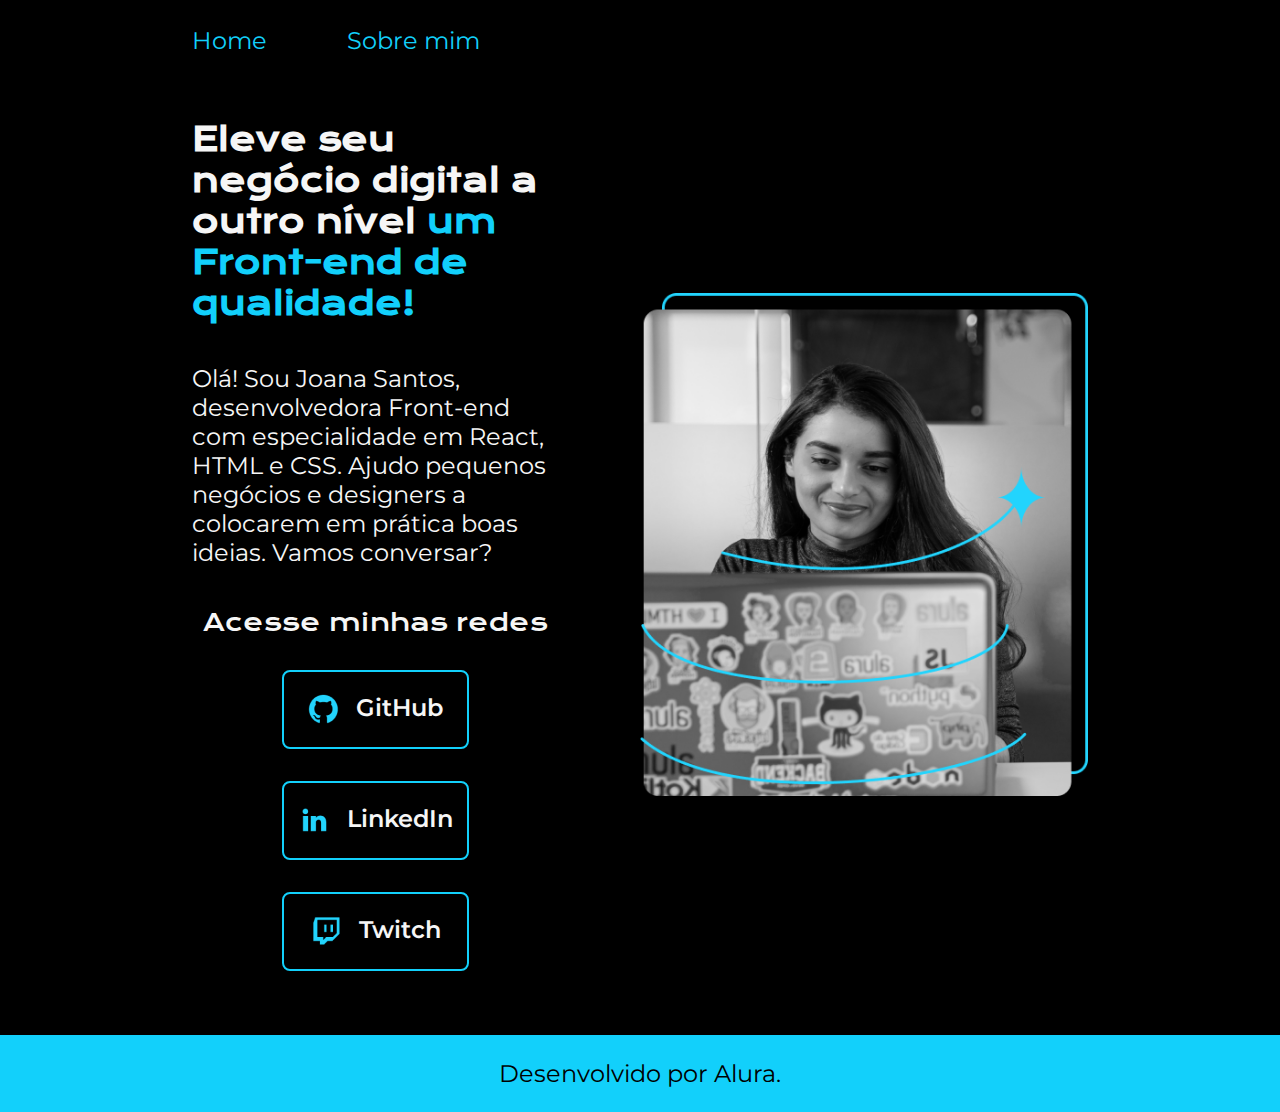
<file: index.html>
<!DOCTYPE html>
<html lang="pt-br">
<head>
    <meta charset="UTF-8">
    <meta http-equiv="X-UA-Compatible" content="IE=edge">
    <meta name="viewport" content="width=device-width, initial-scale=1.0">
    <title>Potfolio</title>
    <link rel="stylesheet" href="styles/style.css">
</head>
<body>
    <header class="cabecalho">
        <nav class="cabecalho__menu">
            <a class="cabecalho__menu__link" href="index.html"> Home</a>
            <a class="cabecalho__menu__link" href="about.html">Sobre mim</a>
        </nav>
    </header>
    <main class="apresentacao">
            <section class="apresentacao__conteudo">
            <h1 class="apresentacao__conteudo__titulo">Eleve seu negócio digital a outro nível <strong class="titulo-destaque"> um Front-end de qualidade!</strong></h1>
            <p class="apresentacao__conteudo__texto">Olá! Sou Joana Santos, desenvolvedora Front-end com especialidade em React, HTML e CSS. Ajudo pequenos negócios e designers a colocarem em prática boas ideias. Vamos conversar?</p>
            <div class="apresentacao__links">
                <h2 class="apresentacao__links__subtitulo">Acesse minhas redes</h2>
                <a class="apresentacao__links__navegacao" href="https://github.com/Tamiraraujo">
                    <img src="assets/github.png">
                    GitHub
                </a>
                <a class="apresentacao__links__navegacao" href="https://www.linkedin.com/in/tamires-araujo-532aa2116/">
                    <img src="assets/linkedin.png">
                    LinkedIn
                <a class="apresentacao__links__navegacao" href="https://www.twitch.tv/tamiiaraujo">
                        <img src="assets/twitch.png">
                    Twitch
                </a>
            </div>
        </section>
        <img class="apresentacao__imagem" src="assets/Imagem.png" alt= "Foto da Joana Santos programando">
    </main>
    <footer class="rodape">
        <p>Desenvolvido por Alura.</p>
    </footer>
</body>
</html>
</file>
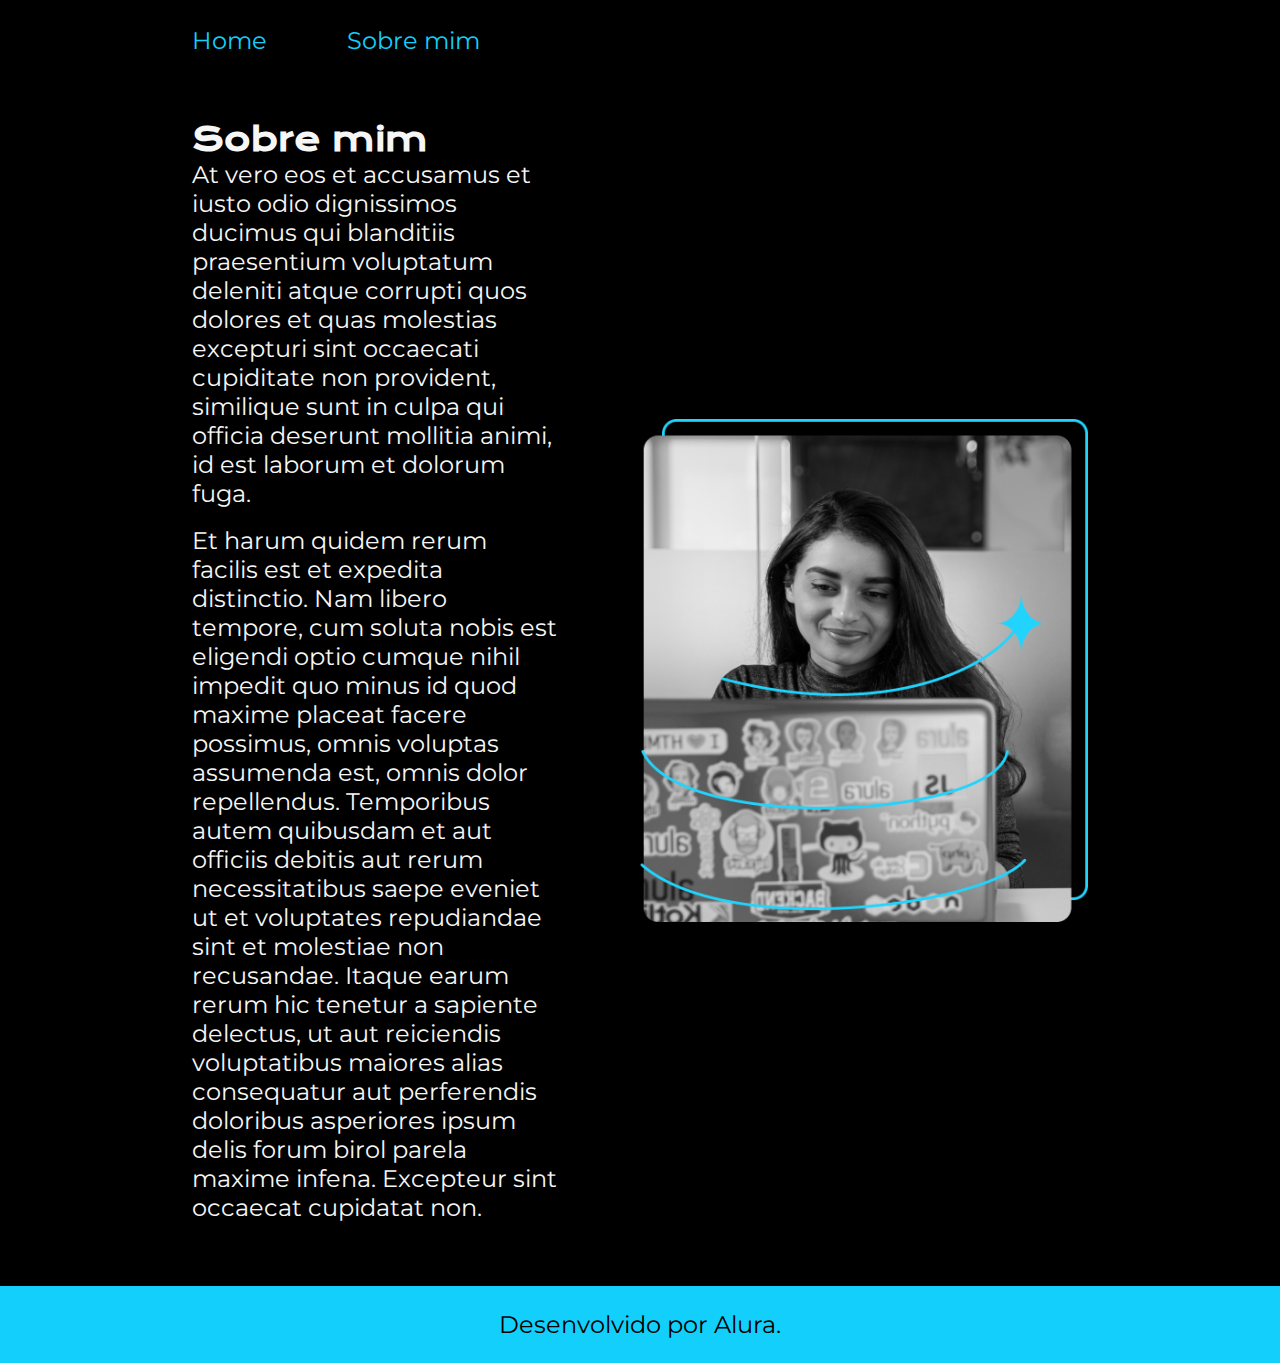
<file: about.html>
<!DOCTYPE html>
<html lang="pt-br">
<head>
    <meta charset="UTF-8">
    <meta http-equiv="X-UA-Compatible" content="IE=edge">
    <meta name="viewport" content="width=device-width, initial-scale=1.0">
    <title>Sobre mim</title>
    <link rel="stylesheet" href="./styles/style.css">
</head>
<body>
    <header class="cabecalho">
        <nav class="cabecalho__menu">
            <a class="cabecalho__menu__link" href="index.html"> Home</a>
            <a class="cabecalho__menu__link" href="about.html">Sobre mim</a>
        </nav>
    </header>

    <main class="apresentacao">
        <section>
            <h1 class="apresentacao__conteudo__titulo">Sobre mim</h1>
            <p class="apresentacao__conteudo__texto">At vero eos et accusamus et iusto odio dignissimos ducimus qui blanditiis praesentium voluptatum deleniti atque corrupti quos dolores et quas molestias excepturi sint occaecati cupiditate non provident, similique sunt in culpa qui officia deserunt mollitia animi, id est laborum et dolorum fuga.</p>
            <br>
            <p class="apresentacao__conteudo__texto">Et harum quidem rerum facilis est et expedita distinctio. Nam libero tempore, cum soluta nobis est eligendi optio cumque nihil impedit quo minus id quod maxime placeat facere possimus, omnis voluptas assumenda est, omnis dolor repellendus. Temporibus autem quibusdam et aut officiis debitis aut rerum necessitatibus saepe eveniet ut et voluptates repudiandae sint et molestiae non recusandae. Itaque earum rerum hic tenetur a sapiente delectus, ut aut reiciendis voluptatibus maiores alias consequatur aut perferendis doloribus asperiores ipsum delis forum birol parela maxime infena. Excepteur sint occaecat cupidatat non.</p>
        </section>
        <img class="apresentacao__imagem" src="assets/Imagem.png" alt= "Foto da Joana Santos programando">
    </main>
    <footer class="rodape">
        <p>Desenvolvido por Alura.</p>
    </footer>
</body>
</html>
</file>
<file: styles/style.css>
@import url('https://fonts.googleapis.com/css2?family=Krona+One&family=Montserrat:wght@400;600&display=swap');

:root {
    --cor-primaria: #000000;
    --cor-secundaria: #f6f6f6;
    --cor-terciaria: #12D0FB;
    --cor-hover: #272727;
    
    --fonte-primaria: 'Krona One', sans-serif;
    --fonte-secundaria: 'Montserrat', sans-serif;
}

*{
    margin: 0;
    padding: 0;
}
body {
    box-sizing: border-box;
     background-color: var(--cor-primaria);
    color: var(--cor-secundaria);
}

.cabecalho {
    padding: 2% 0% 0% 15%;
}

.cabecalho__menu {
    display: flex;
    gap: 80px;

}

.cabecalho__menu__link {
    font-family: var(--fonte-secundaria);
    font-size: 1.5rem;
    font-weight: 600px;
    color: var(--cor-terciaria);
    text-decoration: none;
}

.apresentacao {
    padding: 5% 15%;
    display: flex;
    align-items: center;
    justify-content: space-between;
    gap: 82px;
}

.apresentacao__conteudo {
    width: 50%;
    display: flex;
    flex-direction: column;
    gap: 40px;
}

.apresentacao__conteudo__titulo {
    font-size: 2,25rem;
    font-family: var(--fonte-primaria);
}

.titulo-destaque {
    color:var(--cor-terciaria);
}

.apresentacao__conteudo__texto {
    font-size: 1.5rem;
    font-family: var(--fonte-secundaria);
}

.apresentacao__links {
    display: flex;
    flex-direction: column;
    justify-content: space-between;
    align-items: center;
    gap: 32px;
}

.apresentacao__links__subtitulo {
    font-family: var(--fonte-primaria);
    font-weight: 400;
    font-size: 1.5rem;
}

.apresentacao__links__navegacao {
    display: flex;
    justify-content: center;
    gap: 16px;
    border: 2px solid var(--cor-terciaria);
    width: 50%;
    text-align: center;
    border-radius: 8px;
    font-size: 1.5rem;
    font-weight: 600;
    padding: 21.5px 0;
    text-decoration: none;
    color: #f6f6f6;
    font-family: var(--fonte-secundaria)
}

.apresentacao__links__navegacao:hover {
    background-color: var(--cor-hover);
}

.apresentacao__imagem {
    width: 50%;
}

.rodape {
    padding: 24px;
    color: var(--cor-primaria);
    background-color: var(--cor-terciaria);
    text-align: center;
    font-family: var(--fonte-secundaria);
    font-size: 1.5rem;
    font-weight: 400px;
}

@media (max-width: 1200px) {
    .cabecalho {
        padding: 10%;
    }

    .cabecalho__menu {
        justify-content: center;
    }

    .apresentacao {
        flex-direction: column-reverse;
        padding: 5%;
    }

    .apresentacao__conteudo {
        width: auto;
    }
}
</file>
